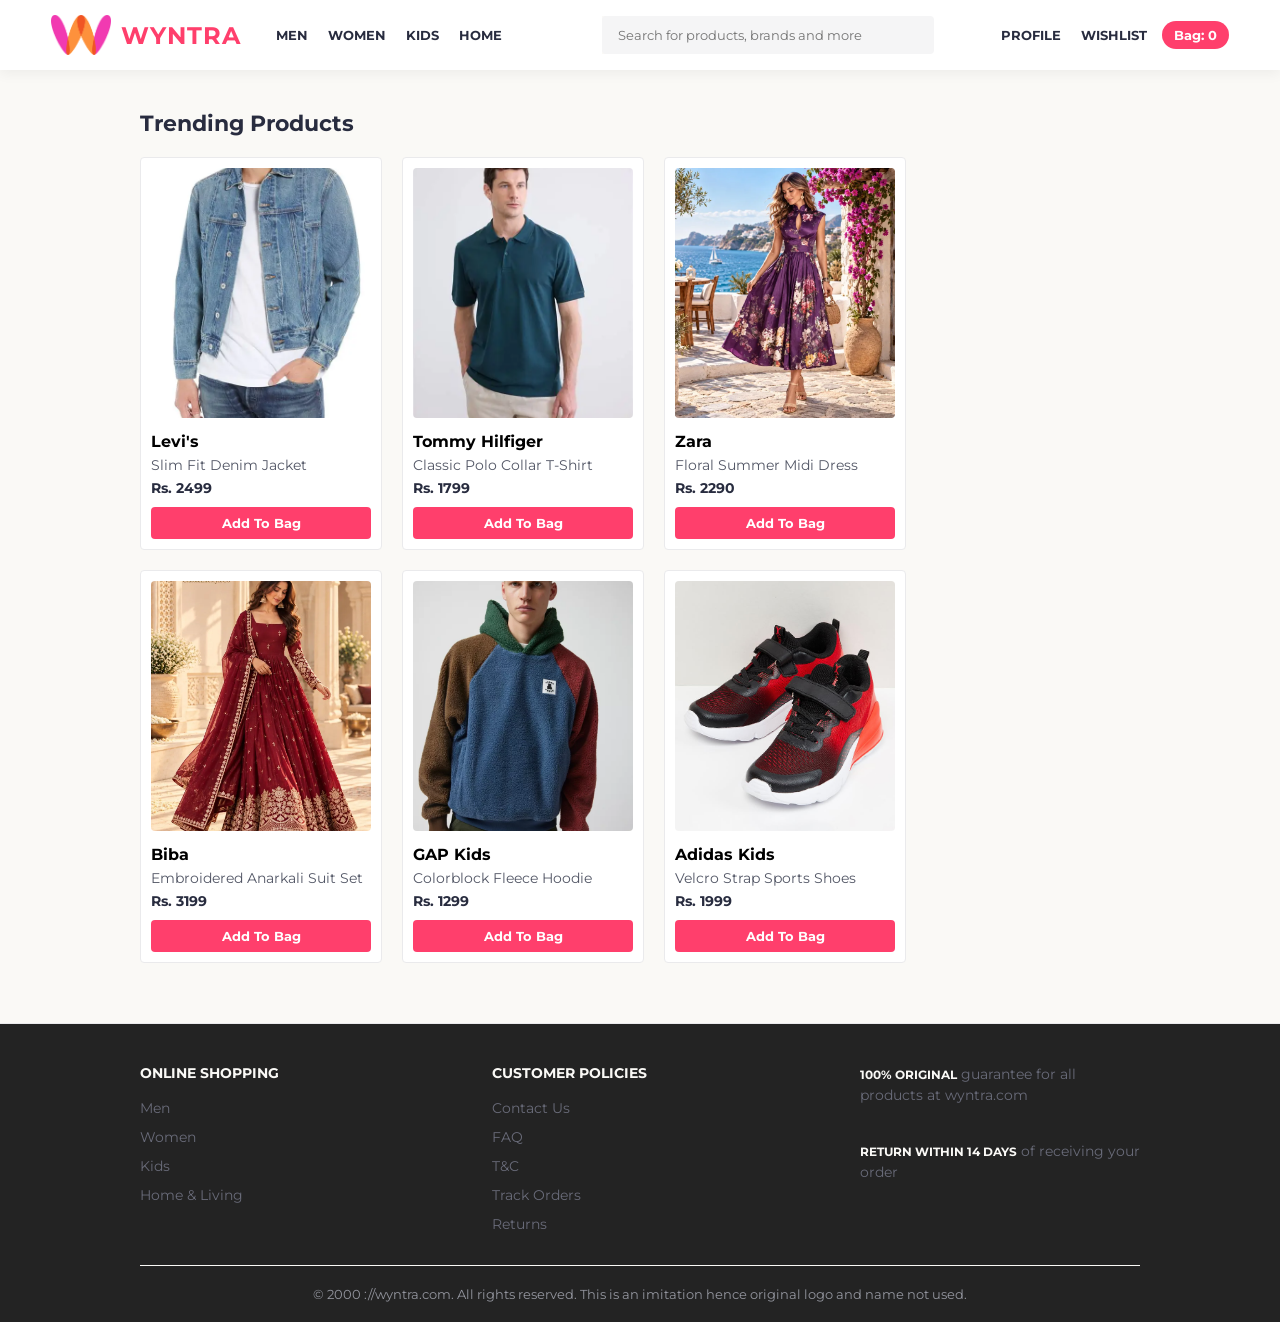
<file: myntra/index.html>
<!DOCTYPE html>
<html lang="en">
<head>
    <meta charset="UTF-8">
    <meta name="viewport" content="width=device-width, initial-scale=1.0">
    <link rel="stylesheet" href="myntra.css">
    <title>Myntra</title>
</head>
<body>
    
    <header class="navbar">
        <div class="nleft">
            <a href="index.html" class="logo"><img src="myntra-logo.png" alt="Myntra Logo" height="40" width="60">WYNTRA</a>
            <nav class="nlinks">
                <a href="men.html">Men</a>
                <a href="women.html">Women</a>
                <a href="kids.html">Kids</a>
                <a href="#">Home</a>
            </nav>
        </div>

        <div class="search">
            <input type="text" placeholder="Search for products, brands and more">
        </div>

        <div class="nright">
            <nav class="nlinks">
                <a href="#">Profile</a>
                <a href="#">Wishlist</a>
            </nav>
            <div class="bag-counter">Bag: <span id="count-number">0</span></div>
        </div>
    </header>

    <main>

        <div class="item-container">
            <h2 class="heading">Trending Products</h2>
            <div class="row-grid" id="products" data-category="trending"></div>
        </div>

    </main>
    
    <footer class="footer-section">
            <div class="column-container">
                <div class="footer-column">
                    <h4>Online Shopping</h4>
                    <a href="men.html">Men</a>
                    <a href="women.html">Women</a>
                    <a href="kids.html">Kids</a>
                    <a href="#">Home & Living</a>
                </div>

                
                <div class="footer-column">
                    <h4>Customer Policies</h4>
                    <a href="#">Contact Us</a>
                    <a href="#">FAQ</a>
                    <a href="#">T&C</a>
                    <a href="#">Track Orders</a>
                    <a href="#">Returns</a>
                </div>

                <div class="footer-column">
                    <p><span class="subheading">100% Original</span> guarantee for all products at wyntra.com</p>
                    <br>
                    <p><span class="subheading">Return within 14 days</span> of receiving your order</p>
                </div>
            </div>
        <div class="footer-bottom">
            © 2000 ://wyntra.com. All rights reserved. This is an imitation hence original logo and name not used.
        </div>
    </footer>
    <script src="items.js"></script>
    <script src="myntra.js"></script>
</body>
</html>
</file>
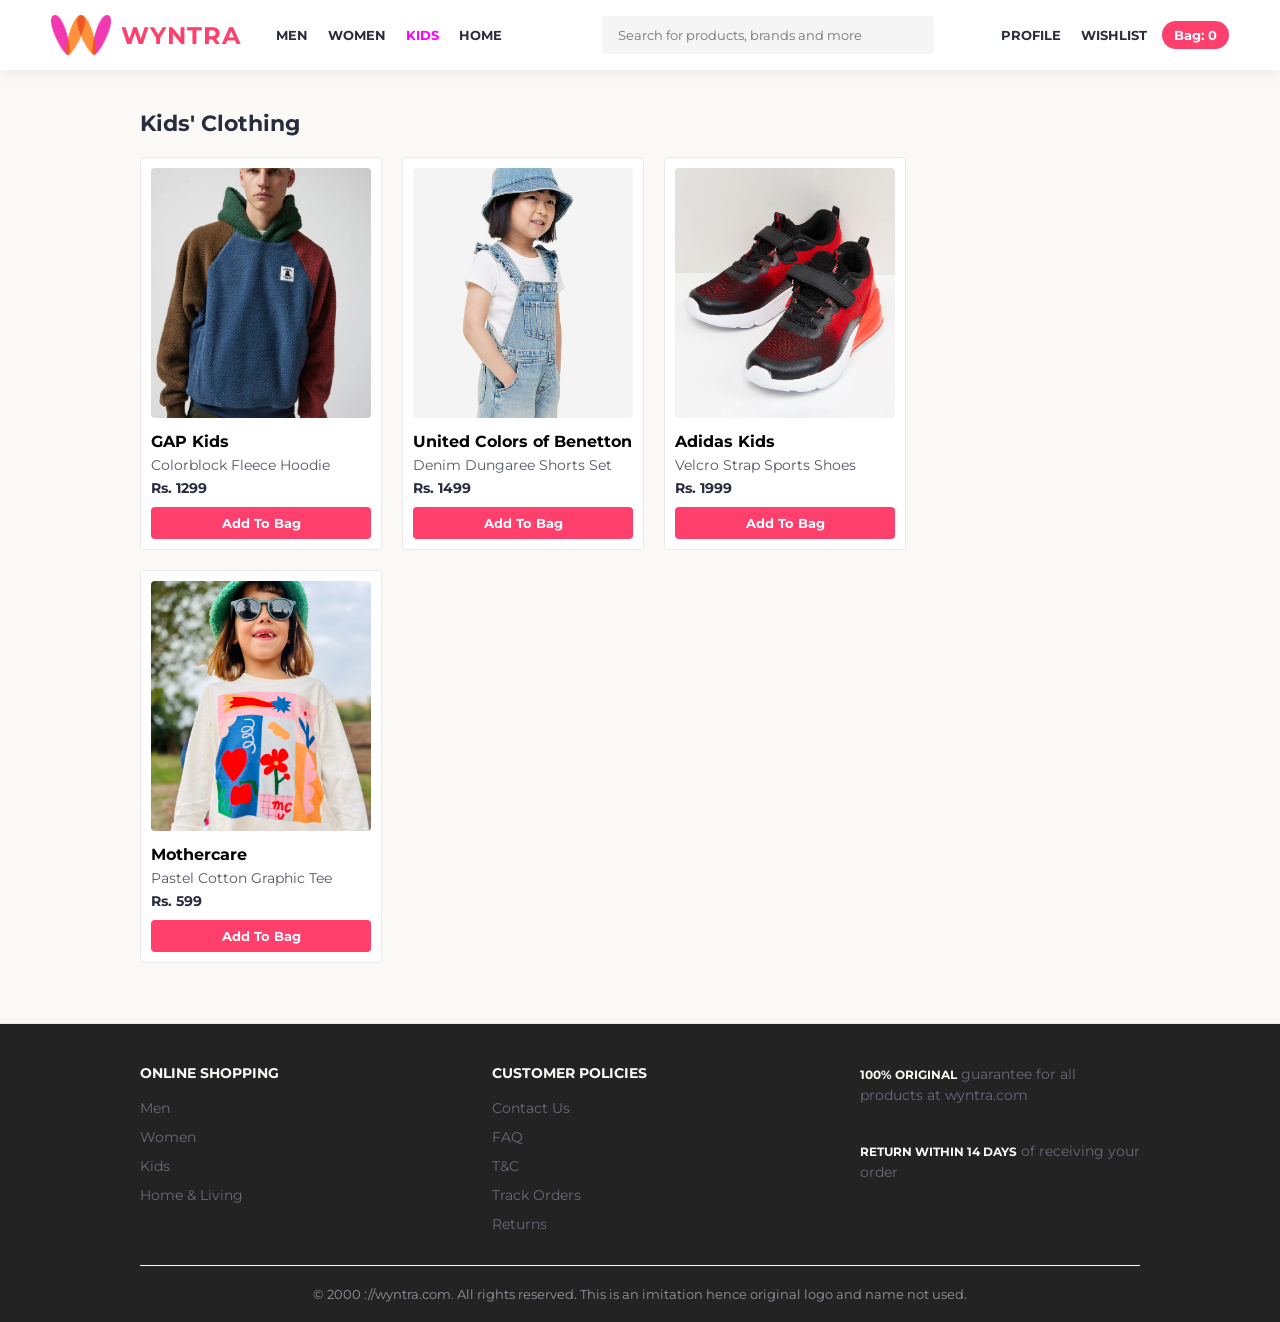
<file: myntra/kids.html>
<!DOCTYPE html>
<html lang="en">
<head>
    <meta charset="UTF-8">
    <meta name="viewport" content="width=device-width, initial-scale=1.0">
    <link rel="stylesheet" href="myntra.css">
    <title>Myntra</title>
</head>
<body>
    
    <header class="navbar">
        <div class="nleft">
            <a href="index.html" class="logo"><img src="myntra-logo.png" alt="Myntra Logo" height="40" width="60">WYNTRA</a>
            <nav class="nlinks">
                <a href="men.html">Men</a>
                <a href="women.html">Women</a>
                <span class="current">Kids</span>
                <a href="#">Home</a>
            </nav>
        </div>

        <div class="search">
            <input type="text" placeholder="Search for products, brands and more">
        </div>

        <div class="nright">
            <nav class="nlinks">
                <a href="#">Profile</a>
                <a href="#">Wishlist</a>
            </nav>
            <div class="bag-counter">Bag: <span id="count-number">0</span></div>
        </div>
    </header>

    <main>
        
        <div class="item-container">
            <h2 class="heading">Kids' Clothing</h2>
            <div class="row-grid" id="products" data-category="kids"></div>
        </div>

    </main>
    
    <footer class="footer-section">
            <div class="column-container">
                <div class="footer-column">
                    <h4>Online Shopping</h4>
                    <a href="men.html">Men</a>
                    <a href="women.html">Women</a>
                    <a href="kids.html">Kids</a>
                    <a href="#">Home & Living</a>
                </div>

                
                <div class="footer-column">
                    <h4>Customer Policies</h4>
                    <a href="#">Contact Us</a>
                    <a href="#">FAQ</a>
                    <a href="#">T&C</a>
                    <a href="#">Track Orders</a>
                    <a href="#">Returns</a>
                </div>

                <div class="footer-column">
                    <p><span class="subheading">100% Original</span> guarantee for all products at wyntra.com</p>
                    <br>
                    <p><span class="subheading">Return within 14 days</span> of receiving your order</p>
                </div>
            </div>
        <div class="footer-bottom">
            © 2000 ://wyntra.com. All rights reserved. This is an imitation hence original logo and name not used.
        </div>
    </footer>
    <script src="items.js"></script>
    <script src="myntra.js"></script>
</body>
</html>
</file>
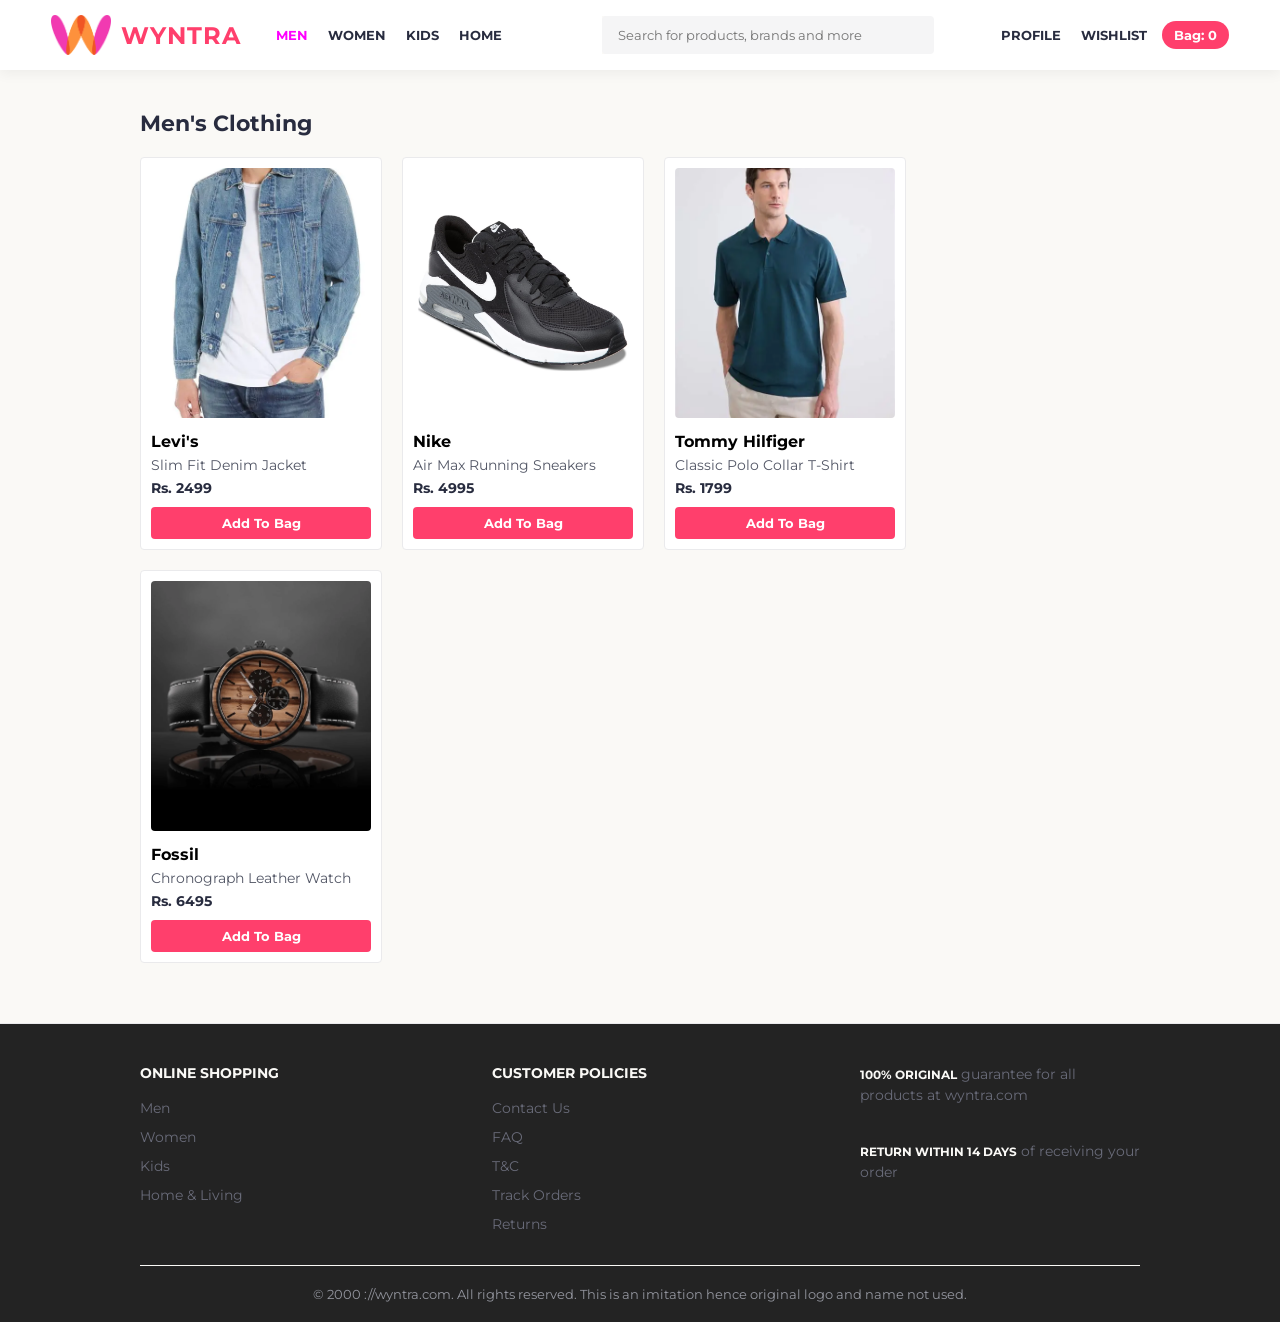
<file: myntra/men.html>
<!DOCTYPE html>
<html lang="en">
<head>
    <meta charset="UTF-8">
    <meta name="viewport" content="width=device-width, initial-scale=1.0">
    <link rel="stylesheet" href="myntra.css">
    <title>Myntra</title>
</head>
<body>
    
    <header class="navbar">
        <div class="nleft">
            <a href="index.html" class="logo"><img src="myntra-logo.png" alt="Myntra Logo" height="40" width="60">WYNTRA</a>
            <nav class="nlinks">
                <span class="current">Men</span>
                <a href="women.html">Women</a>
                <a href="kids.html">Kids</a>
                <a href="#">Home</a>
            </nav>
        </div>

        <div class="search">
            <input type="text" placeholder="Search for products, brands and more">
        </div>

        <div class="nright">
            <nav class="nlinks">
                <a href="#">Profile</a>
                <a href="#">Wishlist</a>
            </nav>
            <div class="bag-counter">Bag: <span id="count-number">0</span></div>
        </div>
    </header>

    <main>
            
        <div class="item-container">
            <h2 class="heading">Men's Clothing</h2>
            <div class="row-grid" id="products" data-category="men"></div>
        </div>

    </main>
    
    <footer class="footer-section">
            <div class="column-container">
                <div class="footer-column">
                    <h4>Online Shopping</h4>
                    <a href="men.html">Men</a>
                    <a href="women.html">Women</a>
                    <a href="kids.html">Kids</a>
                    <a href="#">Home & Living</a>
                </div>

                
                <div class="footer-column">
                    <h4>Customer Policies</h4>
                    <a href="#">Contact Us</a>
                    <a href="#">FAQ</a>
                    <a href="#">T&C</a>
                    <a href="#">Track Orders</a>
                    <a href="#">Returns</a>
                </div>

                <div class="footer-column">
                    <p><span class="subheading">100% Original</span> guarantee for all products at wyntra.com</p>
                    <br>
                    <p><span class="subheading">Return within 14 days</span> of receiving your order</p>
                </div>
            </div>
        <div class="footer-bottom">
            © 2000 ://wyntra.com. All rights reserved. This is an imitation hence original logo and name not used.
        </div>
    </footer>
    <script src="items.js"></script>
    <script src="myntra.js"></script>
</body>
</html>
</file>
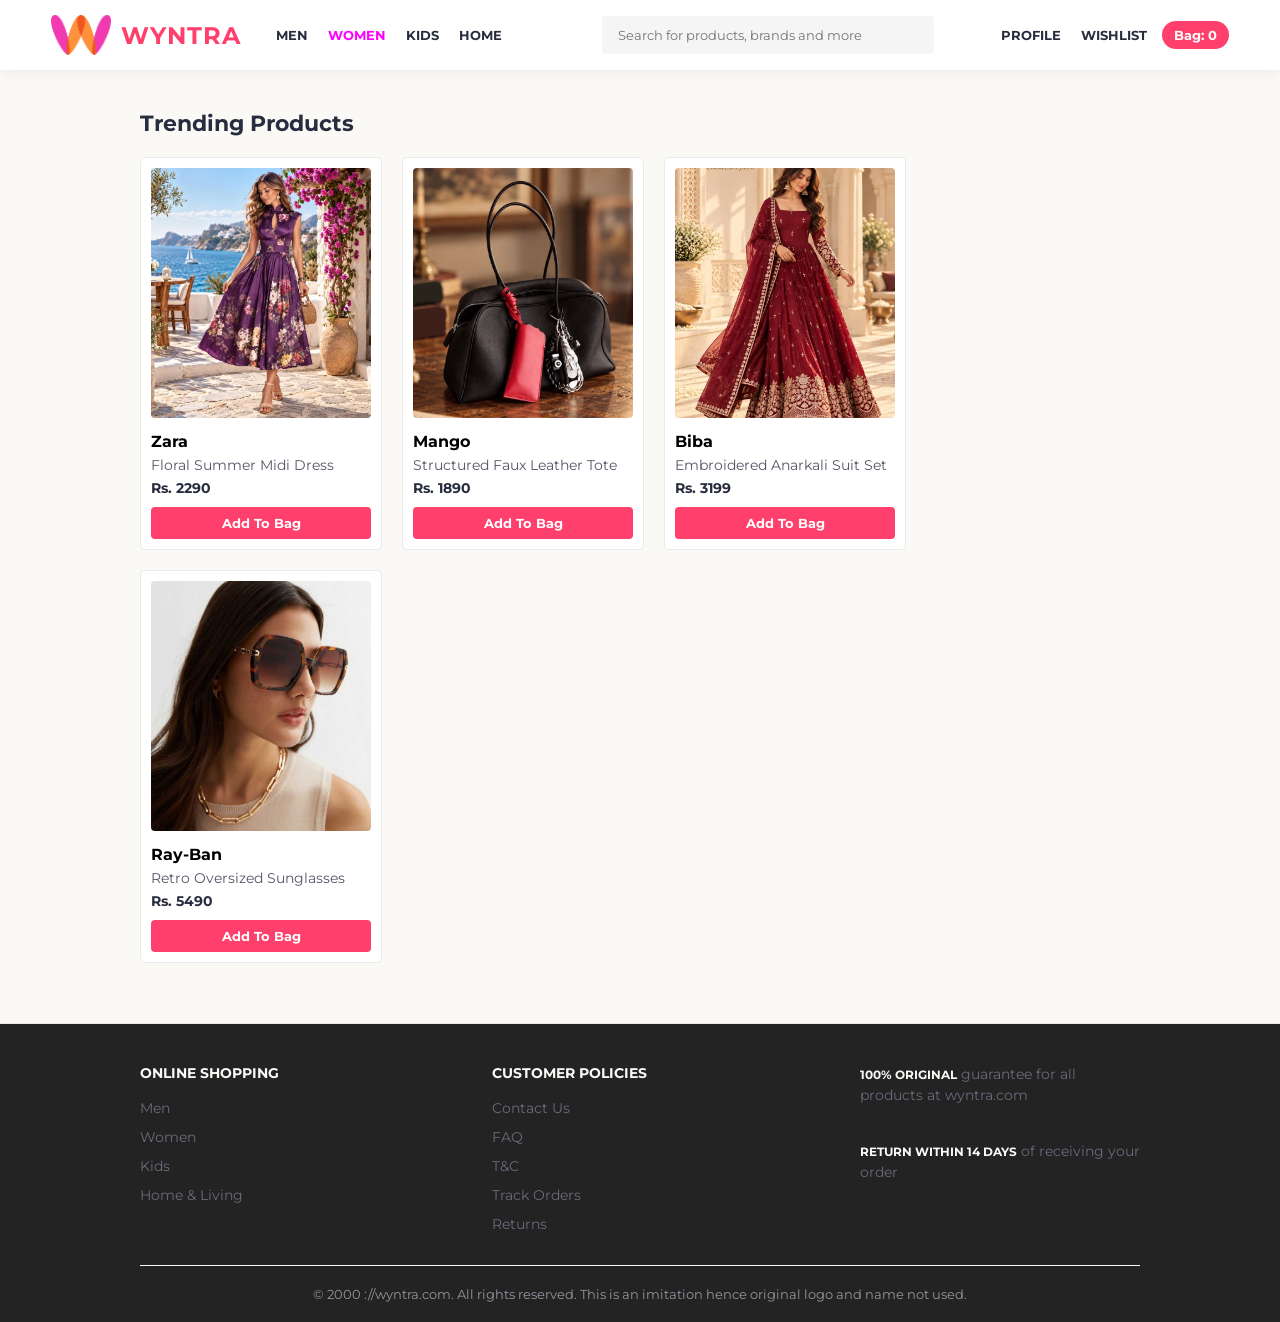
<file: myntra/women.html>
<!DOCTYPE html>
<html lang="en">
<head>
    <meta charset="UTF-8">
    <meta name="viewport" content="width=device-width, initial-scale=1.0">
    <link rel="stylesheet" href="myntra.css">
    <title>Myntra</title>
</head>
<body>
    
    <header class="navbar">
        <div class="nleft">
            <a href="index.html" class="logo"><img src="myntra-logo.png" alt="Myntra Logo" height="40" width="60">WYNTRA</a>
            <nav class="nlinks">
                <a href="men.html">Men</a>
                <span class="current">Women</span>
                <a href="kids.html">Kids</a>
                <a href="#">Home</a>
            </nav>
        </div>

        <div class="search">
            <input type="text" placeholder="Search for products, brands and more">
        </div>

        <div class="nright">
            <nav class="nlinks">
                <a href="#">Profile</a>
                <a href="#">Wishlist</a>
            </nav>
            <div class="bag-counter">Bag: <span id="count-number">0</span></div>
        </div>
    </header>

    <main>
            
        <div class="item-container">
            <h2 class="heading">Trending Products</h2>
            <div class="row-grid" id="products" data-category="women"></div>
        </div>

    </main>
    
    <footer class="footer-section">
            <div class="column-container">
                <div class="footer-column">
                    <h4>Online Shopping</h4>
                    <a href="men.html">Men</a>
                    <a href="women.html">Women</a>
                    <a href="kids.html">Kids</a>
                    <a href="#">Home & Living</a>
                </div>

                
                <div class="footer-column">
                    <h4>Customer Policies</h4>
                    <a href="#">Contact Us</a>
                    <a href="#">FAQ</a>
                    <a href="#">T&C</a>
                    <a href="#">Track Orders</a>
                    <a href="#">Returns</a>
                </div>

                <div class="footer-column">
                    <p><span class="subheading">100% Original</span> guarantee for all products at wyntra.com</p>
                    <br>
                    <p><span class="subheading">Return within 14 days</span> of receiving your order</p>
                </div>
            </div>
        <div class="footer-bottom">
            © 2000 ://wyntra.com. All rights reserved. This is an imitation hence original logo and name not used.
        </div>
    </footer>
    <script src="items.js"></script>
    <script src="myntra.js"></script>
</body>
</html>
</file>
<file: myntra/myntra.css>
@import url('https://fonts.googleapis.com/css2?family=Montserrat:ital,wght@0,100..900;1,100..900&display=swap');
*{
    margin: 0;
    padding: 0;
    background-color:  #FAF9F6;
    font-family: "Montserrat", sans-serif;
}
/* header */
.navbar {
    position: sticky; 
    top: 0;
    z-index: 100; 
    background-color: #ffffff;
    padding: 15px 4%;
    display: flex;
    justify-content: space-between;
    align-items: center;
    box-shadow: 0 4px 12px rgba(0, 0, 0, 0.05); 
}

.nleft {
    display: flex;
    align-items: center;
    gap: 35px;
    background-color: #ffffff;
}

.logo {
    display: flex;
    align-items: center;
    font-size: 24px;
    font-weight: bold;
    color: #ff3f6c;
    background-color: #ffffff;
    text-decoration: none;
    letter-spacing: 1px;
}
.logo img {
    background-color: #ffffff;
    transform: scaleY(-1); 
    padding-right: 10px;
    height: 40px;
    width: 60px;
}
.nlinks {
    background-color: #ffffff;
    display: flex;
    gap: 20px;
}

.nlinks a {
    background-color: #ffffff;
    text-decoration: none;
    color: #282c3f;
    font-size: 13px;
    font-weight: bold;
    text-transform: uppercase;
}

.nlinks a:hover {
    color: #FF00FF;
}
.nright {
    display: flex;
    align-items: center;
    gap: 15px;
    background-color: #ffffff;
}

.current {
    background-color: #ffffff;
    text-decoration: none;
    color: #FF00FF;
    font-size: 13px;
    font-weight: bold;
    text-transform: uppercase;
}

.search {
    flex: 1;
    max-width: 300px;
    margin: 0 20px;
}

.search input {
    width: 100%;
    padding: 10px 15px;
    background-color: #f5f5f6;
    border: 1px solid transparent;
    border-radius: 4px;
    font-size: 13px;
    outline: none;
}

.bag-counter {
    background-color: #ff3f6c;
    color: white;
    padding: 6px 12px;
    border-radius: 20px;
    font-weight: bold;
    font-size: 13px;
    cursor: pointer;
}
.bag-counter #count-number {
    background-color: #ff3f6c;
    color: white;
    font-weight: bold;
    font-size: 13px;
    cursor: pointer;
}
.item-container {
    max-width: 1000px;
    margin: 40px auto;
    padding: 0 20px;
}

.heading {
    margin-bottom: 20px;
    font-size: 22px;
    color: #282c3f;
}


.row-grid {
    display: flex;
    flex-wrap: wrap;
    gap: 20px;
}

.card {
    background-color: #ffffff;
    width: 220px;
    border: 1px solid #eaeaec;
    border-radius: 4px;
    overflow: hidden;
    padding: 10px;
    background: #ffffff;
}

.card img {
    width: 100%;
    height: 250px;
    object-fit: cover;
    border-radius: 4px;
}

.brand {
    background-color: #ffffff;
    font-size: 16px;
    font-weight: bold;
    margin-top: 10px;
}

.title {
    background-color: #ffffff;
    font-size: 14px;
    color: #535766;
    margin: 5px 0;
}

.price {
    background-color: #ffffff;
    font-size: 14px;
    font-weight: bold;
    color: #282c3f;
    margin-bottom: 10px;
}

.add-btn {
    width: 100%;
    background-color: #ff3f6c;
    color: white;
    border: none;
    padding: 8px;
    font-weight: bold;
    cursor: pointer;
    border-radius: 4px;
}

.add-btn:hover {
    background-color: #e6355f;
}

/* footer */
.footer-section {
    background-color: #232323;
    border-top: 1px solid #eaeaec;
    padding: 40px 4% 20px;
    margin-top: 60px;
}

.column-container {
    background-color: #232323;
    max-width: 1000px;
    margin: 0 auto;
    display: flex;
    justify-content: space-between;
    flex-wrap: wrap;
    gap: 30px;
}

.footer-column {
    background-color: #232323;
    display: flex;
    flex-direction: column;
    gap: 8px;
    max-width: 280px;
}

.footer-column h4 {
    background-color: #232323;
    font-size: 14px;
    font-weight: bold;
    color: #FAF9F6;
    text-transform: uppercase;
    margin-bottom: 8px;
}
.footer-column .subheading {
    background-color: #232323;
    font-size: 12px;
    font-weight: bold;
    color: #FAF9F6;
    text-transform: uppercase;
    margin-bottom: 8px;
}

.footer-column a, .footer-column p {
    background-color: #232323;
    text-decoration: none;
    color: #696b79;
    font-size: 14px;
    line-height: 1.5;
}

.footer-column a:hover {
    color: #ffffff;
}

.footer-bottom {
    background-color: #232323;
    max-width: 1000px;
    margin: 30px auto 0;
    padding-top: 20px;
    border-top: 1px solid #FAF9F6;
    text-align: center;
    color: #94969f;
    font-size: 13px;
}
</file>
